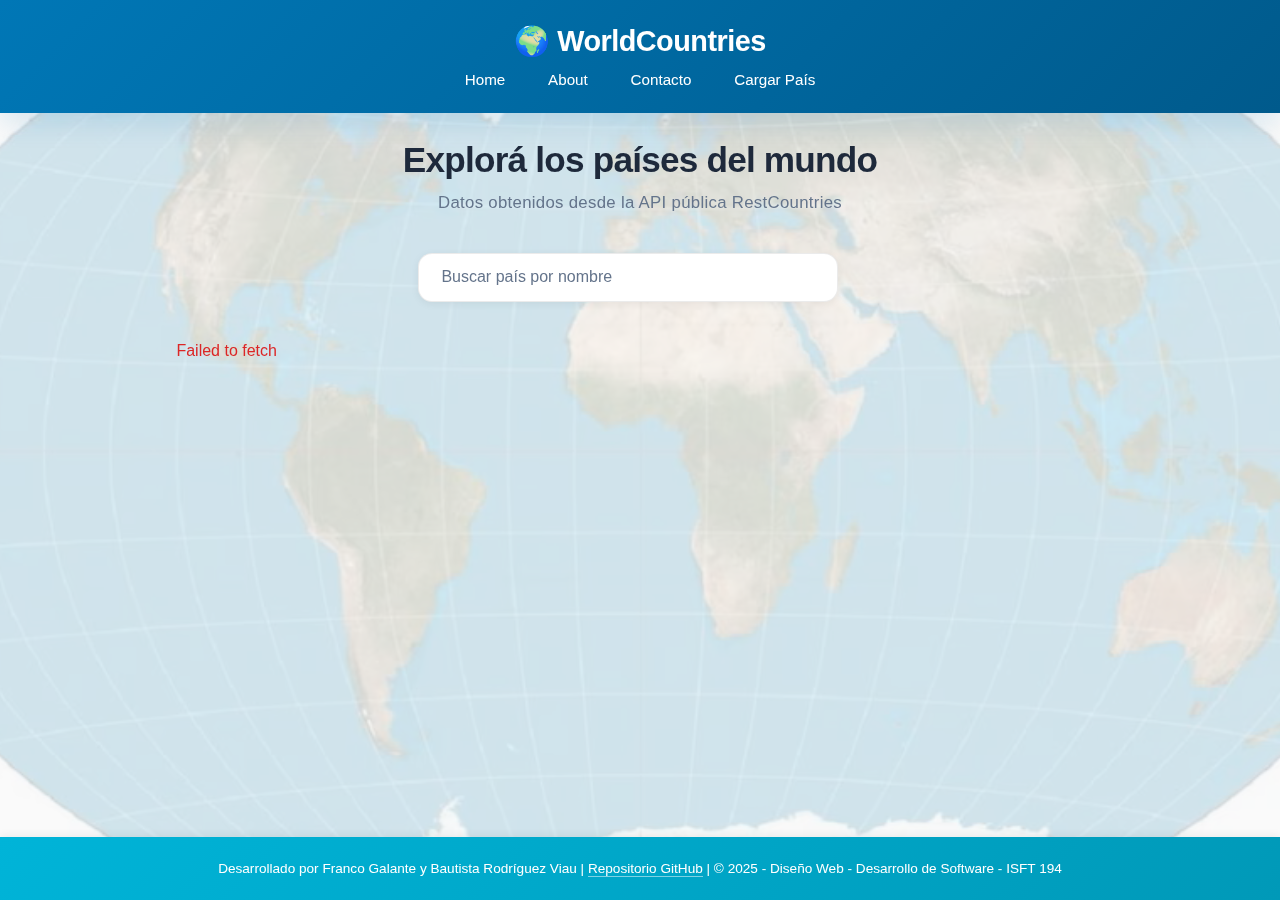
<file: index.html>
<!DOCTYPE html>
<html lang="es">
<head>
  <meta charset="UTF-8" />
  <meta name="viewport" content="width=device-width, initial-scale=1.0" />
  <title>WorldCountries - Inicio</title>
  <link rel="stylesheet" href="css/styles.css">
  <script src="js/main.js" defer></script>

</head>
<body class="home">
  <header>
    <h1>🌍 WorldCountries</h1>
    <nav>
      <a href="index.html">Home</a>
      <a href="about.html">About</a>
      <a href="contacto.html">Contacto</a>
      <a href="cargar-pais.html">Cargar País</a>
    </nav>
  </header>

  <main id="main-content">
    <h2>Explorá los países del mundo</h2>
    <p class="subtitle">Datos obtenidos desde la API pública RestCountries</p>
    
    <div class="search-container">
      <input 
        type="text" 
        id="search-input" 
        class="search-input" 
        placeholder="Buscar país por nombre"
        aria-label="Buscar países"
      >
      <span id="search-results-count" class="results-count"></span>
    </div>
    
    <div id="error" class="error"></div>
    <div id="countries-container" class="grid"></div>
  </main>

  <footer>
    <p>Desarrollado por Franco Galante y Bautista Rodríguez Viau | <a href="https://github.com/francogalante98/WorldCountries-TPEvaluativo" target="_blank">Repositorio GitHub</a> | © 2025 - Diseño Web - Desarrollo de Software - ISFT 194</p>
  </footer>

  
</body>
</html>
</file>
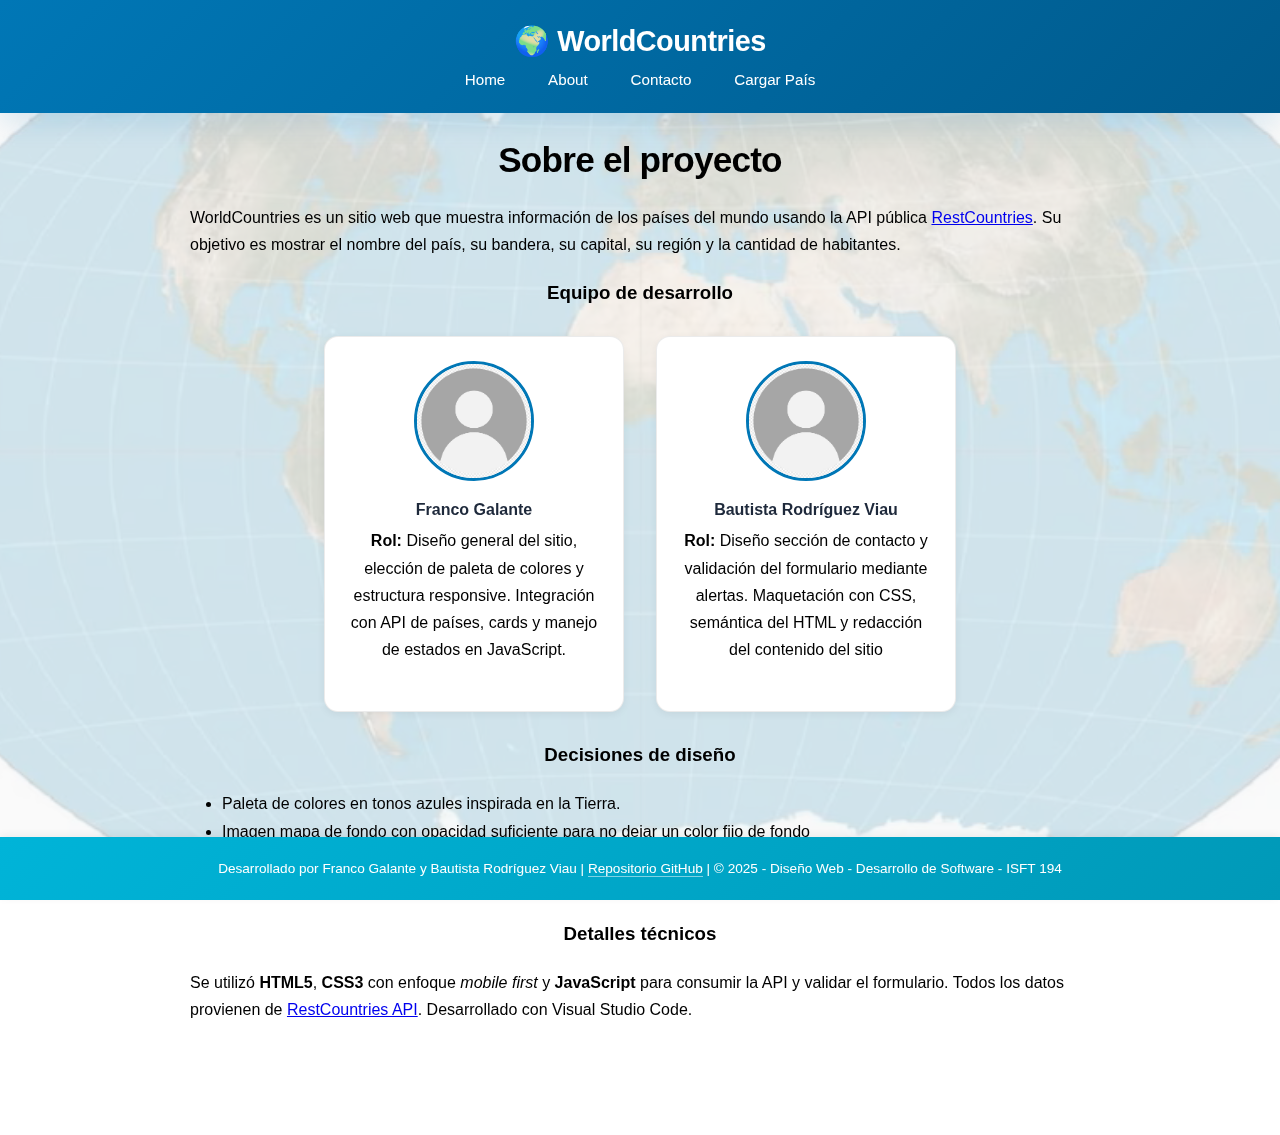
<file: about.html>
<!DOCTYPE html>
<html lang="es">
<head>
  <meta charset="UTF-8">
  <meta name="viewport" content="width=device-width, initial-scale=1.0">
  <title>WorldCountries - Sobre Nosotros</title>
  <link rel="stylesheet" href="css/styles.css">
</head>
<body>
  <header>
    <h1>🌍 WorldCountries</h1>
    <nav>
      <a href="index.html">Home</a>
      <a href="about.html">About</a>
      <a href="contacto.html">Contacto</a>
      <a href="cargar-pais.html">Cargar País</a>
    </nav>
  </header>

  <main>
    <section class="about">
      <h2>Sobre el proyecto</h2>
      <p class="textabout">WorldCountries es un sitio web que muestra información de los países del mundo usando la API pública <a href="https://restcountries.com" target="_blank">RestCountries</a>. 
      Su objetivo es mostrar el nombre del país, su bandera, su capital, su región y la cantidad de habitantes.</p>

      <h3>Equipo de desarrollo</h3>
      <div class="team">
        <div class="member">
          <img src="/img/avatar.png" alt="Foto integrante">
          <h4>Franco Galante</h4>
          <p><strong>Rol:</strong> Diseño general del sitio, elección de paleta de colores y estructura responsive. Integración con API de países, cards y manejo de estados en JavaScript.</p>
        </div>
        <div class="member">
          <img src="/img/avatar.png" alt="Foto integrante">
          <h4>Bautista Rodríguez Viau</h4>
          <p><strong>Rol:</strong> Diseño sección de contacto y validación del formulario mediante alertas. Maquetación con CSS, semántica del HTML y redacción del contenido del sitio</p>
        </div>
      </div>

      <h3>Decisiones de diseño</h3>
      <ul>
        <li>Paleta de colores en tonos azules inspirada en la Tierra.</li>
        <li>Imagen mapa de fondo con opacidad suficiente para no dejar un color fijo de fondo</li>
        <li>Diseño responsive y minimalista con enfoque educativo.</li>
        <li>Cards limpias, con información clara y efecto hover.</li>
      </ul>

      <h3>Detalles técnicos</h3>
      <p>Se utilizó <strong>HTML5</strong>, <strong>CSS3</strong> con enfoque <em>mobile first</em> y <strong>JavaScript</strong> para consumir la API y validar el formulario.  
      Todos los datos provienen de <a href="https://restcountries.com/v3.1/all" target="_blank">RestCountries API</a>. Desarrollado con Visual Studio Code.</p>
    </section>
  </main>

<footer>
    <p>Desarrollado por Franco Galante y Bautista Rodríguez Viau | <a href="https://github.com/francogalante98/WorldCountries-TPEvaluativo" target="_blank">Repositorio GitHub</a> | © 2025 - Diseño Web - Desarrollo de Software - ISFT 194</p>
</footer>
</body>
</html>
</file>
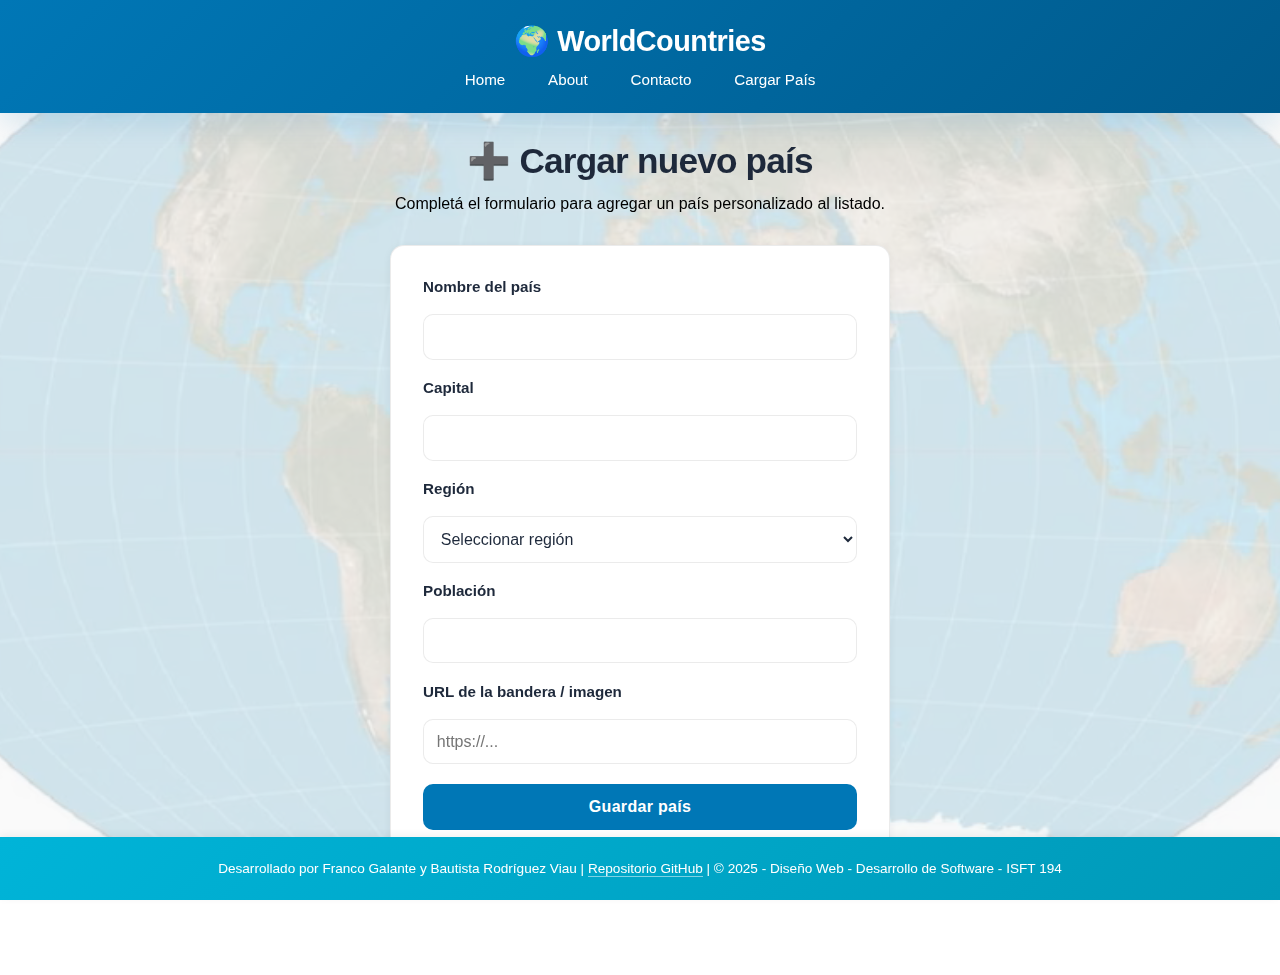
<file: cargar-pais.html>
<!DOCTYPE html>
<html lang="es">
<head>
  <meta charset="UTF-8">
  <meta name="viewport" content="width=device-width, initial-scale=1.0">
  <title>WorldCountries - Cargar País</title>
  <link rel="stylesheet" href="css/styles.css">
  <script src="js/main.js" defer></script>
</head>
<body class="cargar">

<header>
  <h1>🌍 WorldCountries</h1>
  <nav>
    <a href="index.html">Home</a>
    <a href="about.html">About</a>
    <a href="contacto.html">Contacto</a>
    <a href="cargar-pais.html">Cargar País</a>
  </nav>
</header>

<main class="contact-container">
  <h2>➕ Cargar nuevo país</h2>
  <p>Completá el formulario para agregar un país personalizado al listado.</p>

  <form id="form-cargar-pais">
    <label>Nombre del país</label>
    <input type="text" id="nombre" required>

    <label>Capital</label>
    <input type="text" id="capital" required>

    <label>Región</label>
    <select id="region" required>
      <option value="">Seleccionar región</option>
      <option value="Europe">Europa</option>
      <option value="Americas">América</option>
      <option value="Asia">Asia</option>
      <option value="Africa">África</option>
      <option value="Oceania">Oceanía</option>
    </select>

    <label>Población</label>
    <input type="number" id="population" required>

    <label>URL de la bandera / imagen</label>
    <input type="url" id="image" placeholder="https://..." required>

    <button type="submit">Guardar país</button>
  </form>
</main>

<footer>
  <p>Desarrollado por Franco Galante y Bautista Rodríguez Viau | <a href="https://github.com/francogalante98/WorldCountries-TPEvaluativo" target="_blank">Repositorio GitHub</a> | © 2025 - Diseño Web - Desarrollo de Software - ISFT 194</p>
</footer>

</body>
</html>
</file>
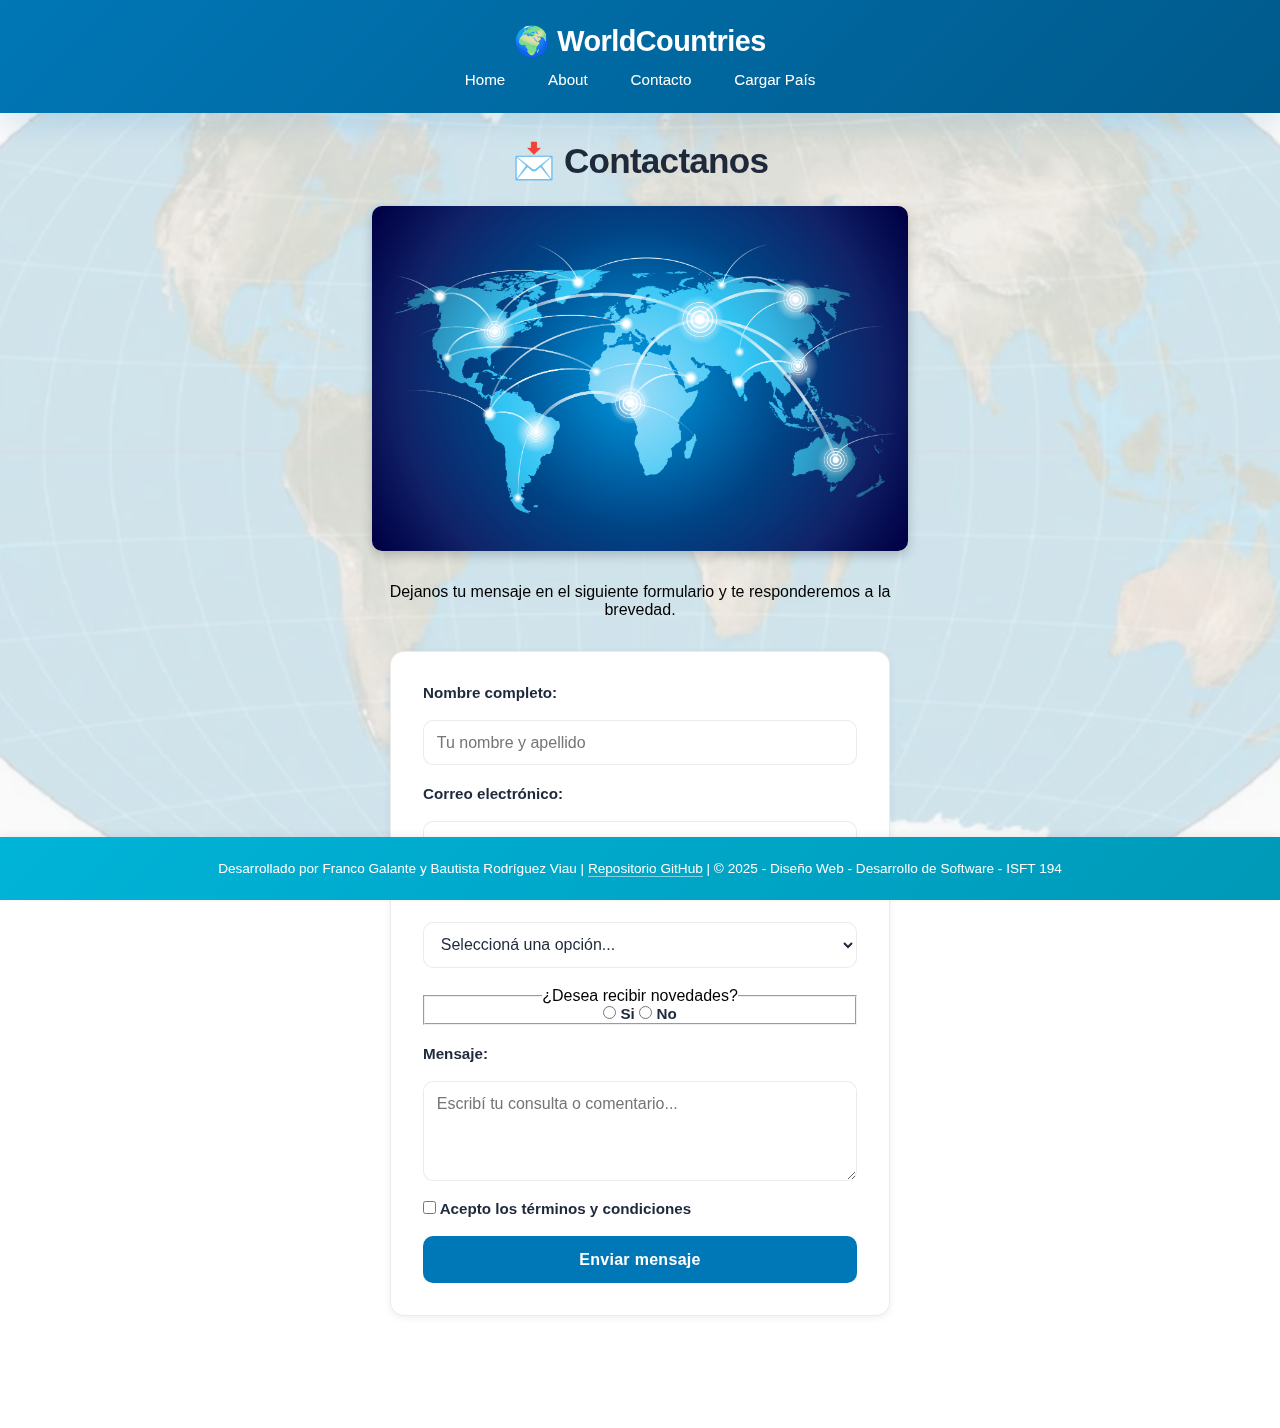
<file: contacto.html>
<!DOCTYPE html>
<html lang="es">
<head>
  <meta charset="UTF-8">
  <meta name="viewport" content="width=device-width, initial-scale=1.0">
  <title>WorldCountries - Contacto</title>
  <link rel="stylesheet" href="css/styles.css">
  <script src="js/main.js" defer></script>
</head>

<body class="contact">
  <header>
    <h1>🌍 WorldCountries</h1>
    <nav>
      <a href="index.html">Home</a>
      <a href="about.html">About</a>
      <a href="contacto.html">Contacto</a>
      <a href="cargar-pais.html">Cargar País</a>
    </nav>
  </header>

  <main class="contact-container">
    <h2>📩 Contactanos</h2>
    <img src="img/conexion.jpg" alt="contacto" class="contact-image">
    <p>Dejanos tu mensaje en el siguiente formulario y te responderemos a la brevedad.</p>

    <form id="form-contacto" class="contact-form">
      
      <label for="nombre">Nombre completo:</label>
      <input 
        type="text" 
        id="nombre" 
        name="nombre" 
        placeholder="Tu nombre y apellido"
      >

      <label for="email">Correo electrónico:</label>
      <input 
        type="email" 
        id="email" 
        name="email" 
        placeholder="nombre@ejemplo.com"
      >

      <label for="motivo">Motivo del contacto:</label>
      <select id="motivo" name="motivo">
        <option value="">Seleccioná una opción...</option>
        <option value="consulta">Consulta general</option>
        <option value="sugerencia">Sugerencia</option>
        <option value="soporte">Soporte técnico</option>
        <option value="otros">Otros</option>
      </select>

      <fieldset class="radio-group">
        <legend>¿Desea recibir novedades?</legend>
        <label><input type="radio" name="novedades" value="si"> Si</label>
        <label><input type="radio" name="novedades" value="no"> No</label>
      </fieldset>

      <label for="mensaje">Mensaje:</label>
      <textarea 
        id="mensaje" 
        name="mensaje" 
        placeholder="Escribí tu consulta o comentario..."
      ></textarea>

      <label class="terminos">
        <input type="checkbox" id="acepto" name="acepto">
        Acepto los términos y condiciones
      </label>

      <button type="submit">Enviar mensaje</button>
    </form>
  </main>

<footer>
    <p>Desarrollado por Franco Galante y Bautista Rodríguez Viau | <a href="https://github.com/francogalante98/WorldCountries-TPEvaluativo" target="_blank">Repositorio GitHub</a> | © 2025 - Diseño Web - Desarrollo de Software - ISFT 194</p>
</footer>

</body>
</html>
</file>
<file: css/styles.css>
:root {
  --bg: #f8fafc;
  --primary: #0077b6;
  --secondary: #00b4d8;
  --text: #1e293b;
  --text-light: #64748b;
  --card-bg: #ffffff;
  --border-radius: 14px;
  --shadow: 0 2px 8px rgba(0, 0, 0, 0.06);
  --shadow-hover: 0 12px 24px rgba(0, 119, 182, 0.12);
  --border: 1px solid rgba(0, 0, 0, 0.08);
}

* {
  box-sizing: border-box;
  margin: 0;
  padding: 0;
  font-family: "Inter", -apple-system, BlinkMacSystemFont, "Segoe UI", sans-serif;
}

body::before {
  content: "";
  position: fixed;
  top: 0;
  left: 0;
  width: 100%;
  height: 100%;
  background-image: url("../img/Tierra.png");
  background-size: cover;
  background-position: center;
  background-repeat: no-repeat;
  opacity: 0.2;
  background-color: rgba(0, 0, 0, 0.1);
  background-blend-mode: darken;
  z-index: -1;
}

header {
  background: linear-gradient(135deg, var(--primary) 0%, #005a8c 100%);
  color: white;
  text-align: center;
  padding: 1.5rem 2rem;
  position: fixed;
  top: 0;
  left: 0;
  width: 100%;
  z-index: 1000;
  box-shadow: var(--shadow-hover);
  backdrop-filter: blur(10px);
}

header h1 {
  margin-bottom: 0.8rem;
  font-size: 1.8rem;
  font-weight: 700;
  letter-spacing: -0.5px;
  font-family: "Poppins", sans-serif;
}

nav a {
  color: white;
  margin: 0 1.2rem;
  text-decoration: none;
  font-weight: 500;
  transition: all 0.3s ease;
  position: relative;
  font-size: 0.95rem;
}

nav a:hover {
  opacity: 0.85;
}

nav a::after {
  content: "";
  position: absolute;
  bottom: -4px;
  left: 0;
  right: 0;
  height: 2px;
  background: white;
  transform: scaleX(0);
  transition: transform 0.3s ease;
}

nav a:hover::after {
  transform: scaleX(1);
}

main {
  flex: 1;
  text-align: center;
  padding-top: 140px;
  padding-bottom: 80px;
  padding-left: 2rem;
  padding-right: 2rem;
  min-height: 100vh;
  box-sizing: border-box;
}

main > *:first-child {
  margin-top: 0 !important;
}

h2 {
  color: var(--text);
  margin-bottom: 0.8rem;
  font-size: 2.2rem;
  font-weight: 700;
  letter-spacing: -0.8px;
  font-family: "Poppins", sans-serif;
}

.subtitle {
  font-size: 1.05rem;
  color: var(--text-light);
  margin-bottom: 2.5rem;
  font-weight: 400;
  letter-spacing: 0.3px;
}

footer {
  background: linear-gradient(135deg, var(--secondary) 0%, #0099b8 100%);
  color: white;
  text-align: center;
  padding: 1.5rem 2rem;
  font-size: 0.85rem;
  margin-top: auto;
  position: fixed;
  bottom: 0;
  left: 0;
  width: 100%;
  z-index: 1000;
  box-shadow: 0 -2px 8px rgba(0, 0, 0, 0.06);
}

footer a {
  color: #fff;
  text-decoration: none;
  transition: opacity 0.3s ease;
  border-bottom: 1px solid rgba(255, 255, 255, 0.5);
}

footer a:hover {
  opacity: 0.9;
}

.search-container {
  display: flex;
  align-items: center;
  justify-content: center;
  gap: 1.5rem;
  margin-bottom: 2.5rem;
  flex-wrap: wrap;
}

.search-input {
  padding: 0.9rem 1.4rem;
  border-radius: var(--border-radius);
  border: var(--border);
  font-size: 1rem;
  width: 100%;
  max-width: 420px;
  transition: all 0.3s ease;
  box-shadow: var(--shadow);
  background: white;
  color: var(--text);
  font-weight: 500;
}

.search-input:focus {
  outline: none;
  border-color: var(--primary);
  box-shadow: 0 0 0 3px rgba(0, 119, 182, 0.1), var(--shadow-hover);
  background: white;
}

.search-input::placeholder {
  color: var(--text-light);
}

.results-count {
  font-size: 0.9rem;
  color: var(--text-light);
  font-weight: 500;
  min-height: 20px;
  letter-spacing: 0.3px;
}

.grid {
  display: grid;
  gap: 2.5rem;
  margin-top: 2rem;
  max-width: 1400px;
  margin-left: auto;
  margin-right: auto;
  padding: 0 0.5rem;
}

.card {
  background: var(--card-bg);
  border-radius: var(--border-radius);
  border: var(--border);
  box-shadow: var(--shadow);
  transition: all 0.3s cubic-bezier(0.16, 1, 0.3, 1);
  overflow: hidden;
  display: flex;
  flex-direction: column;
}

.card:hover {
  transform: translateY(-6px);
  box-shadow: var(--shadow-hover);
  border-color: rgba(0, 119, 182, 0.15);
}

.card img {
  width: 100%;
  height: 220px;
  object-fit: cover;
  transition: transform 0.3s ease;
}

.card:hover img {
  transform: scale(1.02);
}

.card h3 {
  margin: 1.2rem 1.2rem 0.6rem;
  color: var(--text);
  font-size: 1.25rem;
  font-weight: 600;
  letter-spacing: -0.3px;
  font-family: "Poppins", sans-serif;
}

.card p {
  font-size: 0.9rem;
  margin: 0.5rem 1.2rem;
  color: var(--text-light);
  line-height: 1.5;
}

.card p strong {
  color: var(--text);
  font-weight: 600;
}

.card p:last-child {
  padding-bottom: 1.2rem;
}

#error {
  color: #dc2626;
  margin-top: 1rem;
  font-weight: 500;
}

.loading {
  color: var(--text);
  font-weight: 500;
}

.error {
  color: #dc2626;
  font-weight: 500;
}

.contact-image {
  display: block;
  max-width: 100%;
  width: 100%;
  height: auto;
  margin: 1.5rem auto 2rem;
  border-radius: 10px;
  box-shadow: 0 4px 12px rgba(0, 0, 0, 0.2);
}

.contact-container {
  max-width: 600px;
  margin: 0 auto;
  text-align: center;
}

form {
  background: white;
  padding: 2rem;
  border-radius: var(--border-radius);
  border: var(--border);
  max-width: 500px;
  margin: 2rem auto;
  box-shadow: var(--shadow);
  display: flex;
  flex-direction: column;
  gap: 1.2rem;
}

label {
  text-align: left;
  font-weight: 600;
  color: var(--text);
  font-size: 0.95rem;
}

input,
textarea,
select {
  padding: 0.8rem;
  border-radius: 10px;
  border: var(--border);
  font-size: 1rem;
  transition: all 0.3s ease;
  background: white;
  color: var(--text);
  font-family: "Inter", sans-serif;
}

input:focus,
textarea:focus,
select:focus {
  outline: none;
  border-color: var(--primary);
  box-shadow: 0 0 0 3px rgba(0, 119, 182, 0.1);
}

textarea {
  resize: vertical;
  min-height: 100px;
}

button {
  padding: 0.9rem 1.8rem;
  border-radius: 10px;
  border: none;
  font-size: 1rem;
  font-weight: 600;
  background: var(--primary);
  color: white;
  cursor: pointer;
  transition: all 0.3s ease;
  letter-spacing: 0.3px;
}

button:hover {
  background: #005a8c;
  transform: translateY(-2px);
  box-shadow: 0 8px 16px rgba(0, 119, 182, 0.2);
}

button:active {
  transform: translateY(0);
}

.about {
  max-width: 900px;
  margin: 2rem auto;
  text-align: left;
}

.about h2,
.about h3 {
  text-align: center;
  margin-bottom: 1.5rem;
  font-family: "Poppins", sans-serif;
  color: black;
}

.about p,
.about ul {
  margin-bottom: 1.5rem;
  line-height: 1.7;
  color: black;
}

.about ul {
  list-style: disc;
  padding-left: 2rem;
}

.team {
  display: flex;
  flex-direction: column;
  align-items: center;
  gap: 2rem;
  margin: 2rem 0;
}

.member {
  background: var(--card-bg);
  box-shadow: var(--shadow);
  border: var(--border);
  border-radius: var(--border-radius);
  padding: 1.5rem;
  text-align: center;
  width: 100%;
  max-width: 350px;
  transition: all 0.3s cubic-bezier(0.16, 1, 0.3, 1);
}

.member:hover {
  transform: translateY(-6px);
  box-shadow: var(--shadow-hover);
}

.member img {
  width: 120px;
  height: 120px;
  border-radius: 50%;
  margin-bottom: 1rem;
  object-fit: cover;
  border: 3px solid var(--primary);
  transition: transform 0.3s ease;
}

.member:hover img {
  transform: scale(1.05);
}

.member h4 {
  color: var(--text);
  margin-bottom: 0.5rem;
  font-weight: 600;
  font-family: "Poppins", sans-serif;
}

@media (min-width: 320px) {
  .grid {
    grid-template-columns: 1fr;
  }
}

@media (min-width: 768px) {
  .grid {
    grid-template-columns: repeat(2, 1fr);
  }
}

@media (min-width: 1024px) {
  .grid {
    grid-template-columns: repeat(3, 1fr);
  }

  .team {
    flex-direction: row;
    justify-content: center;
  }

  .member {
    max-width: 300px;
  }
}
</file>
